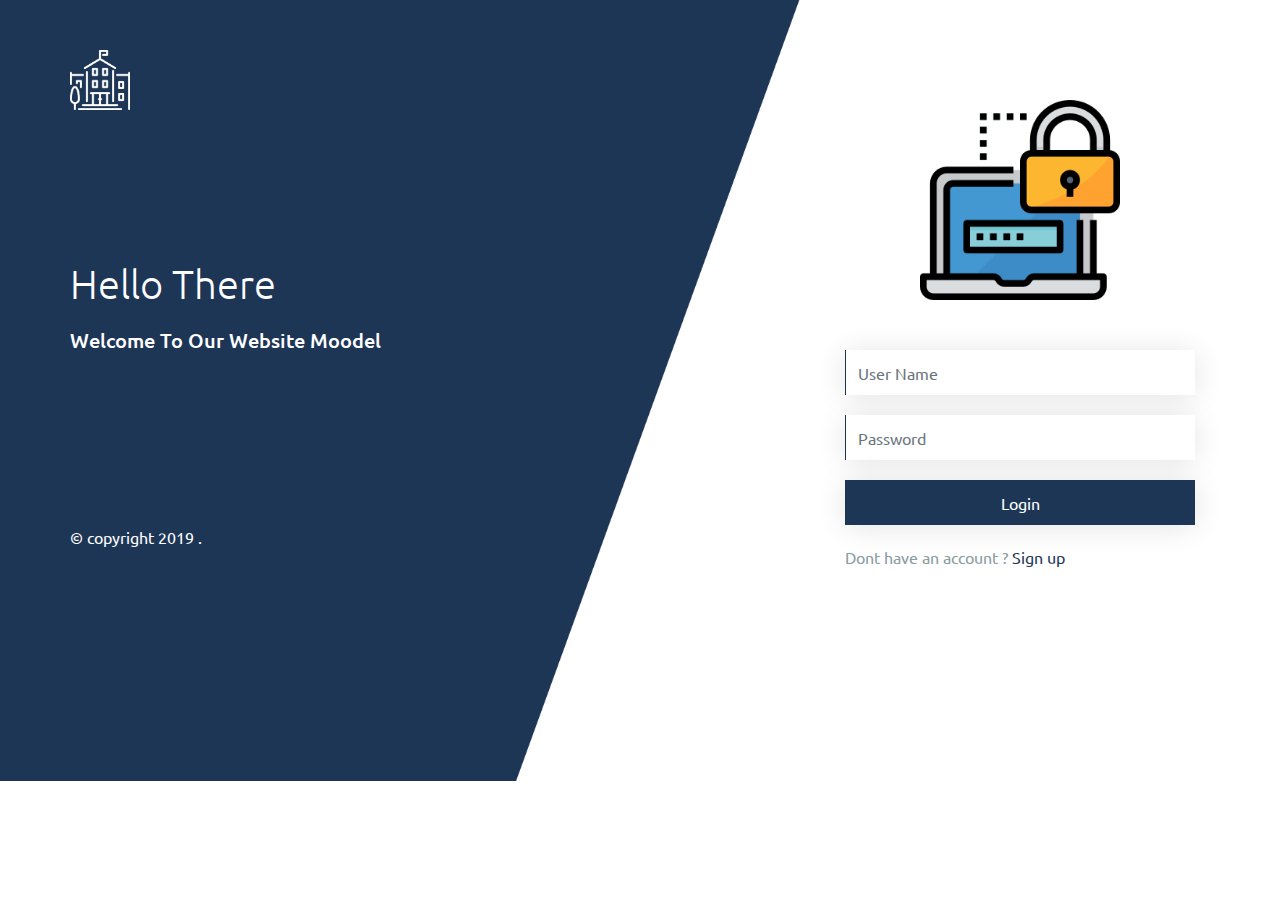
<file: index.html>
<!DOCTYPE html> 
<html lang="en">
    <head>
        <title>Moodel - Login </title>
        <meta charset="utf-8">
        <link rel="stylesheet" href="css/all.css"/>
        <link rel="stylesheet" href="css/bootstrap.css" type="text/css"/>
        <link rel="stylesheet" href="css/style.css" type="text/css" />
    </head>
    <body>
        <div class="login">
            <div class="container">

                <div class="row">
                    <div class="col-lg-8 col-md-12 txt">
                        <div class="logo">
                            <img src="img/universit.png" width="60" alt="logo"/>
                        </div>
                        <h1>Hello There </h1>
                        <h5>Welcome To Our Website Moodel</h5>
                        <div class="copyright">
                            <p>&#169; copyright 2019 .</p>
                        </div>
                    </div>
                    
                    <div class="col-lg-4 col-md-12 lgnFrm">
                        <form action="" method="POST" name="login" onsubmit="return getInfo()">
                            <div class="icon text-center">
                                 <img src="img/password.png" alt="login" width="200px" />
                            </div>
                            <input type="text" name="username" class="form-control" placeholder="User Name" >
                            <input type="password" name="password" class="form-control" placeholder="Password">
                            
                            <input type="submit" id="login" value="Login" class="form-control btn btn-primary">
                            <div id="val"></div>
                            <p>Dont have an account ? <a href="/folders/signup.html">Sign up</a></p>
                        </form>
                    </div>
                </div>
                
            </div>
        </div>

        <script src="js/script.js"></script>
        <script src="js/jquery.js"></script>
        <script src="js/bootstrap.js"></script>
        <script src="js/all.js"></script>
    </body>
</html>
</file>
<file: css/style.css>
@import url('https://fonts.googleapis.com/css?family=Ubuntu:300i,400,400i,500,500i,700i&display=swap&subset=latin-ext');

body {
    font-family: 'Ubuntu', sans-serif;
}
a {
    color: #1e3656;
}
a:hover {
    text-decoration: none;
}

/*---------- login start  ----------------*/ 

.login , .signup{
    background-color: #fff;
    overflow-x: hidden!important;
    font-weight: 400;
    color: #889da0;
    background-image: url(../img/back.png);
    background-position: left top;
    background-repeat: no-repeat;
    background-size: 62.5%;
    height: 100vh;
}
.login .txt {
    color: #fff;
    padding: 50px 0;
}
.login .txt .logo {
    margin-bottom: 150px;
}
.login .txt h1 {
    margin-bottom: 20px;
    font-weight: 100;
}
.login .txt h5 {
    font-weight: 500;
}
.login .txt .copyright {
    float: left;
    position: absolute;
    bottom: 20px;
}
.login .lgnFrm form {
    margin: 100px 0 0 0;
}
.login .lgnFrm .icon {
    margin-bottom: 50px;
}
.login .lgnFrm form input , .signup form input{
    margin-bottom: 20px;
    height: 45px;
    border-radius: 0;
    box-shadow: 0 2px 30px 0 rgba(0, 0, 0, 0.11);
    border: 0;
    border-left: 1px solid #1e3656;
}
.signup form input[type="radio"] {
    box-shadow: none;
}
.login .lgnFrm form .btn , .signup form .btn{
    background: #1e3656 ;
}
.login #val {
    overflow: hidden;
}
.login #val .btn {
    border: 0;
    float: right;
}
/*---------- login end  ----------------*/ 


/*---------- sign up start  ----------------*/ 

.signup form {
    max-width: 50%;
    padding: 20px;
    margin: 40px auto;
    box-shadow: 0 2px 30px 0 rgba(0, 0, 0, 0.11);
    border-radius: 10px;
    background: #fff;
}
.signup .logo {
    margin-bottom: 20px;
}
.signup .logo img {
    margin-bottom: 20px;
}
.signup form .form-check {
    display: flex;
    align-items: center;
    margin-bottom: 20px;
}

/*---------- sign up end  ----------------*/ 


/*---------- dashboard start  ----------------*/ 
.dashboard {
    background: #eff0f1;
    height: 100vh;
}
.dashboard .navbar {
    background: #fff!important;
    height: 80px;
}
.dropdown-menu {
    right: 0!important;
    left: auto;
}
.dropdown-toggle::after {
    display: none;
}
.dashboard .navbar .noti {
    margin: 5px 30px;
    font-size: 20px;
}
.cnt {
    padding: 35px 0;
}
.cnt .bigTitle {
    margin-bottom: 30px;
}
.cnt form input {
    margin-bottom: 15px;
    height: 45px;
    border: 0;
    box-shadow: 0 2px 10px 0 rgba(0, 0, 0, 0.11);
}
.cnt form textarea {
    border: 0;
    box-shadow: 0 2px 10px 0 rgba(0, 0, 0, 0.11);
    height: 165px;
}

.dashboard .lnk {
    border: 0;
    width: 100%;
    padding: 20px 0;
    margin-top: 30px;
}
footer {
    position: absolute;
    bottom: 0;    width: 100%;
    background: #ffffff;
    padding: 20px 0;
}
footer p {
    margin: 0;
}

.userInfo , .courses {
    border-radius: 10px;
    padding: 25px;
}
.userInfo h4 {
    margin: 35px 0 20px 0;
}
.userInfo p {
    text-align: left;
    line-height: 2;
}
.courses .top {
    justify-content: center;
    display: flex;
    align-items: center;
}
/*---------- dashboard end  ----------------*/
</file>
